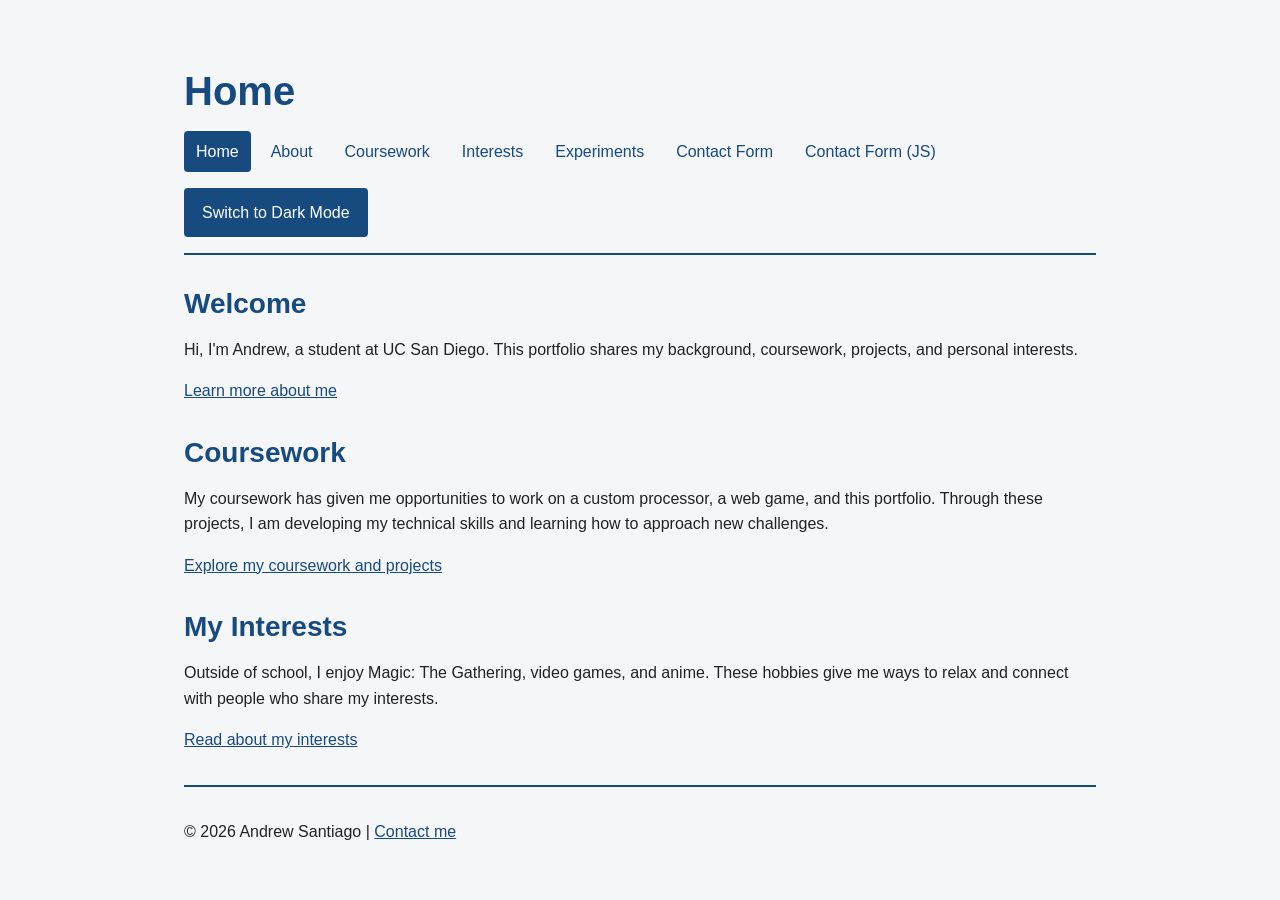
<file: index.html>
<!DOCTYPE html>
<html lang="en">
<head>
    <link rel="help" href="experiments.html">

    <meta charset="UTF-8">
    <meta name="viewport" content="width=device-width, initial-scale=1.0">
    <meta name="description"
          content="Andrew Santiago's student portfolio at UC San Diego.">
    <title>Home</title>
    <link rel="stylesheet" href="styles.css">
    <script src="theme.js" defer></script>
</head>
<body>
    <header>
        <h1>Home</h1>

        <nav aria-label="Main navigation">
            <a href="index.html" aria-current="page">Home</a>
            <a href="about.html">About</a>
            <a href="work.html">Coursework</a>
            <a href="interests.html">Interests</a>
            <a href="experiments.html">Experiments</a>
            <!-- <a href="contact.html">Contact</a> -->
            <a href="form-no-js.html">Contact Form</a>
            <a href="form-with-js.html">Contact Form (JS)</a>
        </nav>

        <button type="button" id="theme-toggle" hidden>
            Switch to Dark Mode
        </button>

    </header>

    <main>
        <section>
            <h2>Welcome</h2>
            <p>
                Hi, I'm Andrew, a student at UC San Diego.
                This portfolio shares my background, coursework,
                projects, and personal interests.
            </p>
            <p>
                <a href="about.html">Learn more about me</a>
            </p>
        </section>

        <section>
            <h2>Coursework</h2>
            <p>
                My coursework has given me opportunities to work on
                a custom processor, a web game, and this portfolio.
                Through these projects, I am developing my technical
                skills and learning how to approach new challenges.
            </p>
            <p>
                <a href="work.html">Explore my coursework and projects</a>
            </p>
        </section>

        <section>
            <h2>My Interests</h2>
            <p>
                Outside of school, I enjoy Magic: The Gathering,
                video games, and anime. These hobbies give me ways
                to relax and connect with people who share my interests.
            </p>
            <p>
                <a href="interests.html">Read about my interests</a>
            </p>
        </section>
    </main>

    <footer>
        <p>&copy; 2026 Andrew Santiago | <a href="contact.html">Contact me</a></p>
    </footer>
</body>
</html>
</file>
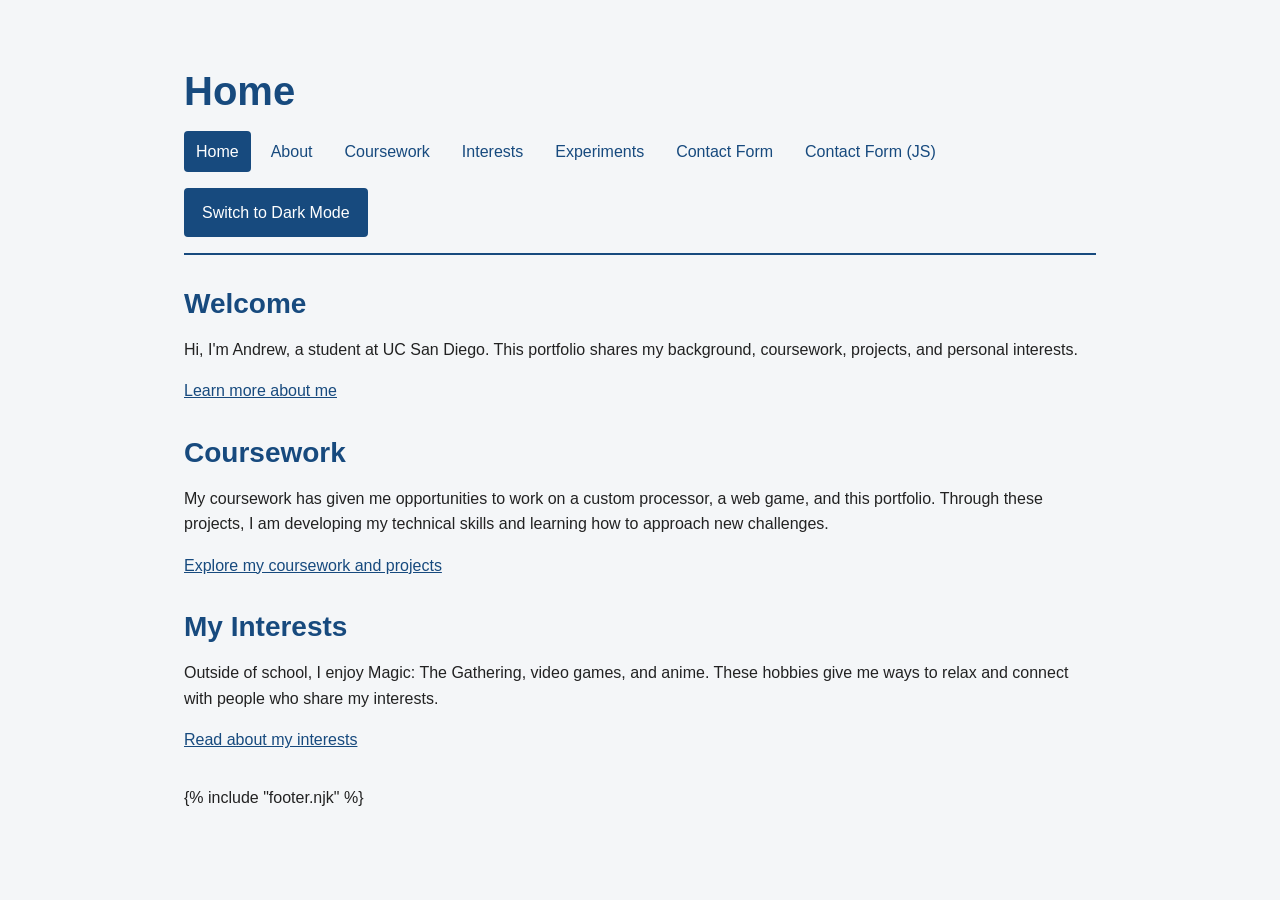
<file: ssg-exercise/src/index.html>
<!DOCTYPE html>
<html lang="en">
<head>
    <link rel="help" href="experiments.html">

    <meta charset="UTF-8">
    <meta name="viewport" content="width=device-width, initial-scale=1.0">
    <meta name="description"
          content="Andrew Santiago's student portfolio at UC San Diego.">
    <title>Home</title>
    <link rel="stylesheet" href="styles.css">
    <script src="theme.js" defer></script>
</head>
<body>
    <header>
        <h1>Home</h1>

        <nav aria-label="Main navigation">
            <a href="index.html" aria-current="page">Home</a>
            <a href="about.html">About</a>
            <a href="work.html">Coursework</a>
            <a href="interests.html">Interests</a>
            <a href="experiments.html">Experiments</a>
            <!-- <a href="contact.html">Contact</a> -->
            <a href="form-no-js.html">Contact Form</a>
            <a href="form-with-js.html">Contact Form (JS)</a>
        </nav>

        <button type="button" id="theme-toggle" hidden>
            Switch to Dark Mode
        </button>

    </header>

    <main>
        <section>
            <h2>Welcome</h2>
            <p>
                Hi, I'm Andrew, a student at UC San Diego.
                This portfolio shares my background, coursework,
                projects, and personal interests.
            </p>
            <p>
                <a href="about.html">Learn more about me</a>
            </p>
        </section>

        <section>
            <h2>Coursework</h2>
            <p>
                My coursework has given me opportunities to work on
                a custom processor, a web game, and this portfolio.
                Through these projects, I am developing my technical
                skills and learning how to approach new challenges.
            </p>
            <p>
                <a href="work.html">Explore my coursework and projects</a>
            </p>
        </section>

        <section>
            <h2>My Interests</h2>
            <p>
                Outside of school, I enjoy Magic: The Gathering,
                video games, and anime. These hobbies give me ways
                to relax and connect with people who share my interests.
            </p>
            <p>
                <a href="interests.html">Read about my interests</a>
            </p>
        </section>
    </main>

    {% include "footer.njk" %}
</body>
</html>
</file>
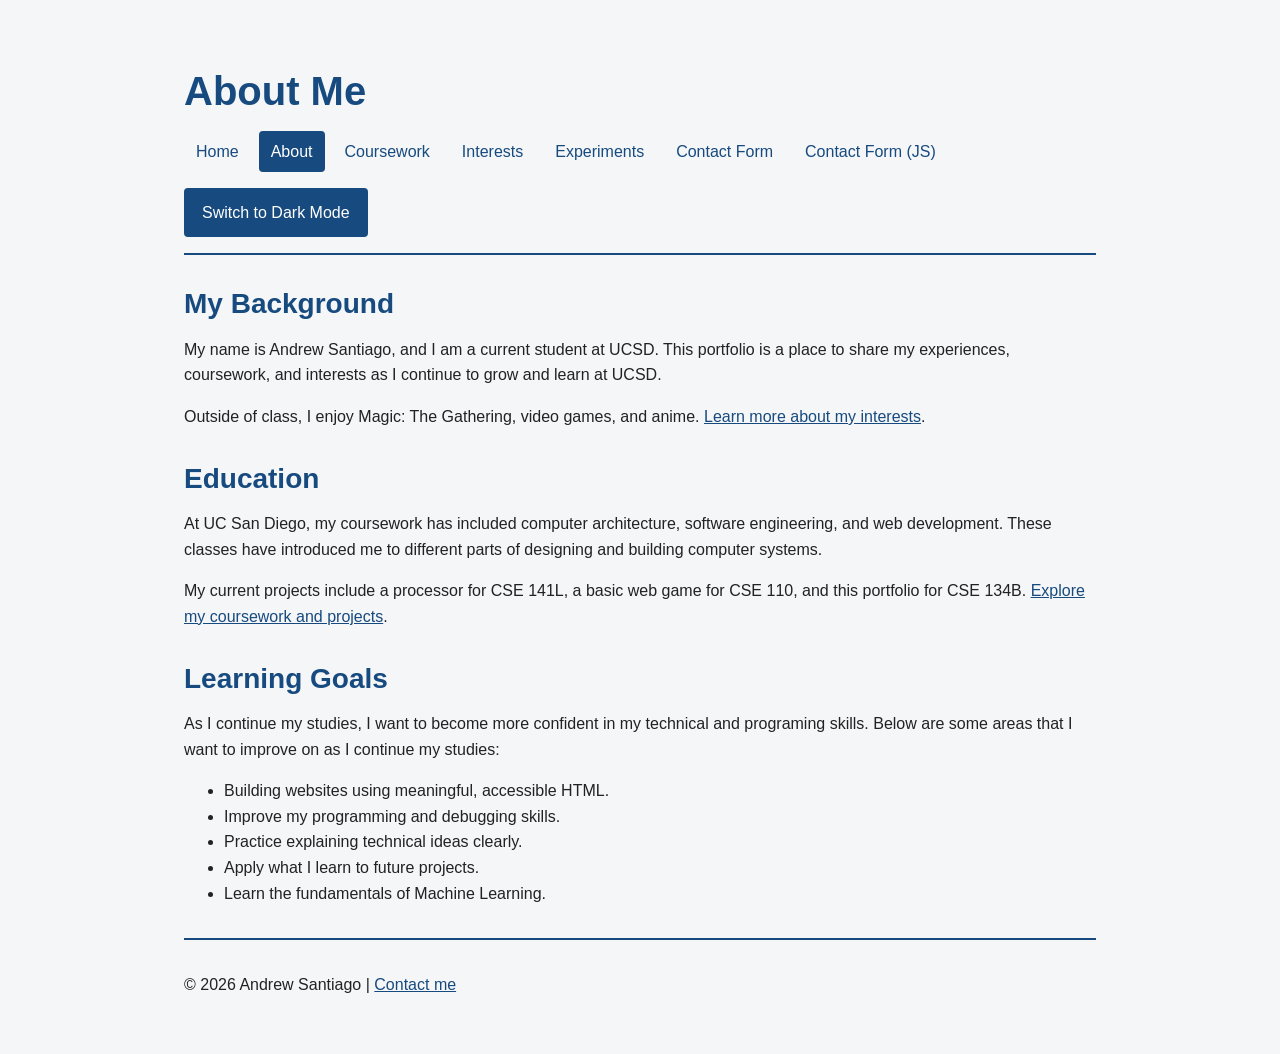
<file: about.html>
<!DOCTYPE html>
<html lang="en">
<head>
    <meta charset="UTF-8">
    <meta name="viewport" content="width=device-width, initial-scale=1.0">
    <meta name="description"
          content="Learn about Andrew Santiago's background, education, and learning goals.">
    <title>About Me</title>
    <link rel="stylesheet" href="styles.css">
    <script src="theme.js" defer></script>
</head>
<body>
    <header>
        <h1>About Me</h1>

        <nav aria-label="Main navigation">
            <a href="index.html">Home</a> 
            <a href="about.html" aria-current="page">About</a> 
            <a href="work.html">Coursework</a> 
            <a href="interests.html">Interests</a> 
            <a href="experiments.html">Experiments</a> 
            <!-- <a href="contact.html">Contact</a> -->
            <a href="form-no-js.html">Contact Form</a>
            <a href="form-with-js.html">Contact Form (JS)</a>
        </nav>

    <button type="button" id="theme-toggle" hidden>
        Switch to Dark Mode
    </button>

    </header>

    <main>
        <section>
            <h2>My Background</h2>
            <p>
                My name is Andrew Santiago, and I am a current student at
                UCSD. This portfolio is a place to share
                my experiences, coursework, and interests as I
                continue to grow and learn at UCSD.
            </p>
            <p>
                Outside of class, I enjoy Magic: The Gathering,
                video games, and anime.
                <a href="interests.html">Learn more about my interests</a>.
            </p>
        </section>

        <section>
            <h2>Education</h2>
            <p>
                At UC San Diego, my coursework has included computer
                architecture, software engineering, and web development.
                These classes have introduced me to different parts
                of designing and building computer systems.
            </p>
            <p>
                My current projects include a processor for CSE 141L,
                a basic web game for CSE 110, and this portfolio for CSE 134B.
                <a href="work.html">Explore my coursework and projects</a>.
            </p>
        </section>

        <section>
            <h2>Learning Goals</h2>
            <p>
                As I continue my studies, I want to become more
                confident in my technical and programing skills.
                Below are some areas that I want to improve on as
                I continue my studies:
            </p>
            <ul>
                <li>Building websites using meaningful, accessible HTML.</li>
                <li>Improve my programming and debugging skills.</li>
                <li>Practice explaining technical ideas clearly.</li>
                <li>Apply what I learn to future projects.</li>
                <li>Learn the fundamentals of Machine Learning.</li>
            </ul>
        </section>
    </main>

    <footer>
        <p>&copy; 2026 Andrew Santiago | <a href="contact.html">Contact me</a></p>
    </footer>
</body>
</html>
</file>
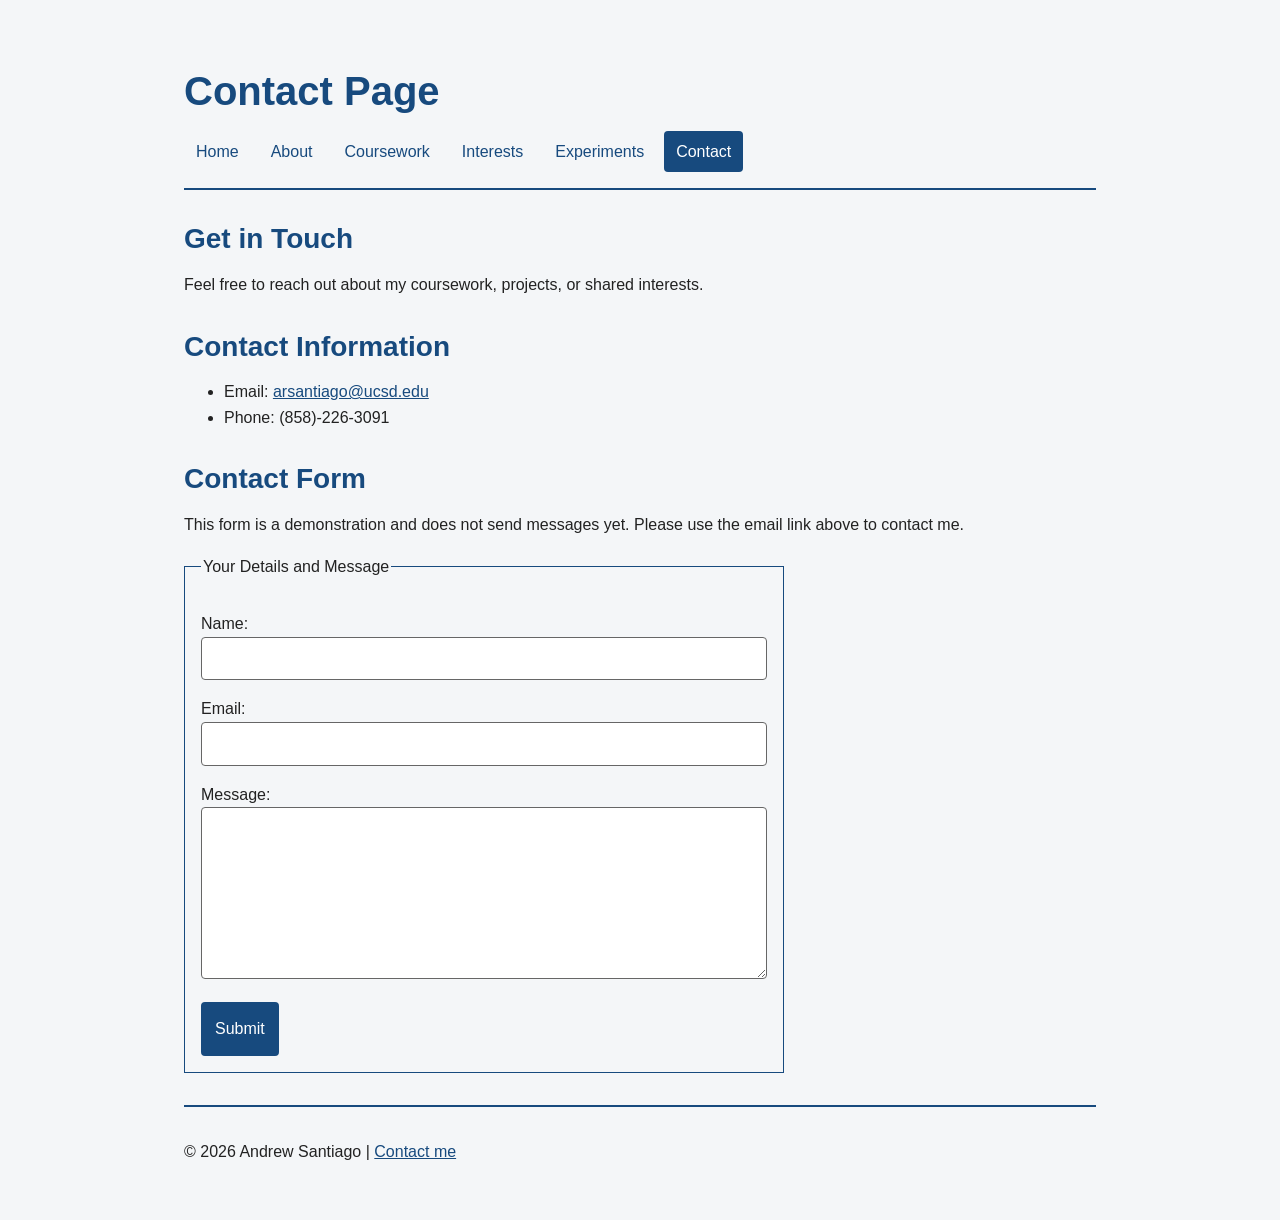
<file: contact.html>
<!DOCTYPE html>
<html lang="en">
<head>
    <meta charset="UTF-8">
    <meta name="viewport" content="width=device-width, initial-scale=1.0">
    <meta name="description"
          content="Contact Andrew Santiago about coursework, projects, or shared interests.">
    <title>Contact Page</title>
    <link rel="stylesheet" href="styles.css">
    <script src="theme.js" defer></script>
</head>
<body>
    <header>
        <h1>Contact Page</h1>

        <nav aria-label="Main navigation">
            <a href="index.html">Home</a> 
            <a href="about.html">About</a> 
            <a href="work.html">Coursework</a> 
            <a href="interests.html">Interests</a> 
            <a href="experiments.html">Experiments</a> 
            <a href="contact.html" aria-current="page">Contact</a>
        </nav>
    </header>

    <main>
        <section>
            <h2>Get in Touch</h2>
            <p>
                Feel free to reach out about my coursework,
                projects, or shared interests.
            </p>
        </section>

        <section>
            <h2>Contact Information</h2>
            <ul>
                <li>
                    Email:
                    <a href="mailto:arsantiago@ucsd.edu">
                        arsantiago@ucsd.edu
                    </a>
                </li>
                <li>
                    Phone: (858)-226-3091
                </li>
            </ul>
        </section>

        <section>
            <h2>Contact Form</h2>
            <p>
                This form is a demonstration and does not send messages yet.
                Please use the email link above to contact me.
            </p>

            <form>
                <fieldset>
                    <legend>Your Details and Message</legend>

                    <p>
                        <label for="name">Name:</label><br>
                        <input type="text"
                               id="name"
                               name="name"
                               autocomplete="name"
                               required>
                    </p>

                    <p>
                        <label for="email">Email:</label><br>
                        <input type="email"
                               id="email"
                               name="email"
                               autocomplete="email"
                               required>
                    </p>

                    <p>
                        <label for="message">Message:</label><br>
                        <textarea id="message"
                                  name="message"
                                  rows="6"
                                  cols="40"
                                  required></textarea>
                    </p>

                    <button type="button">Submit</button>
                </fieldset>
            </form>
        </section>
    </main>

    <footer>
        <p>&copy; 2026 Andrew Santiago | <a href="contact.html">Contact me</a></p>
    </footer>
</body>
</html>
</file>
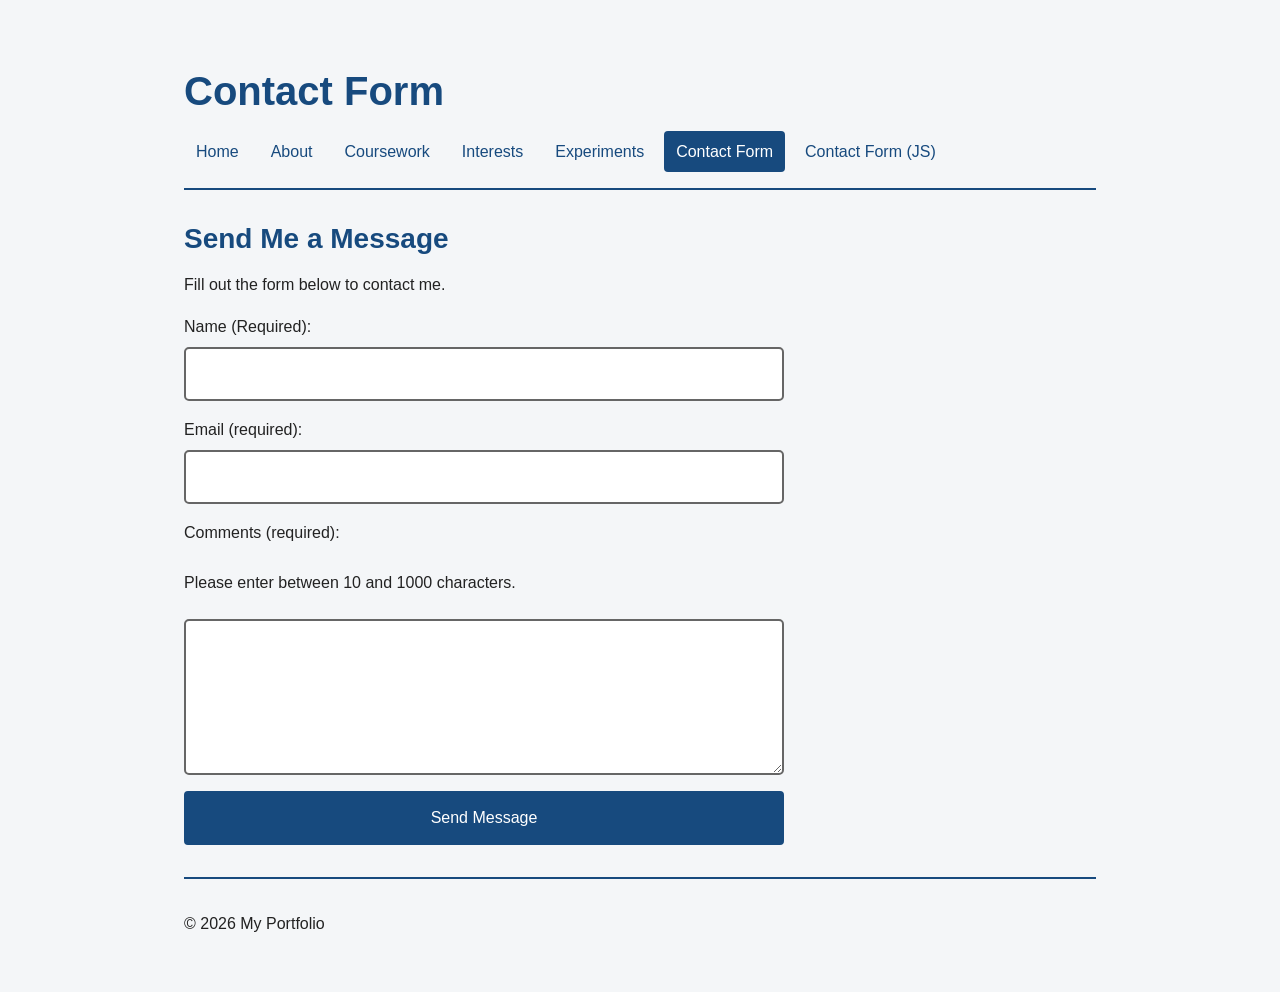
<file: form-no-js.html>
<!DOCTYPE html>
<html lang="en">
<head>
    <meta charset="UTF-8">
    <meta name="viewport" content="width=device-width, initial-scale=1.0">
    <title>Contact Form | My Portfolio</title>
    <link rel="stylesheet" href="styles.css">
</head>
<body>
    <header>
        <h1>Contact Form</h1>
        <nav aria-label="Main navigation">
            <a href="index.html">Home</a>
            <a href="about.html">About</a>
            <a href="work.html">Coursework</a>
            <a href="interests.html">Interests</a>
            <a href="experiments.html">Experiments</a>
            <!-- <a href="contact.html">Contact</a> -->
            <a href="form-no-js.html" aria-current="page">Contact Form</a>
            <a href="form-with-js.html">Contact Form (JS)</a>
        </nav>

    </header>

    <main>
        <h2>Send Me a Message</h2>
        <p>Fill out the form below to contact me.</p>

        <form action="https://httpbin.org/post" method="post">
            <div class="form-group">
                <label for="name">Name (Required):</label>
                <input type="text" id="name" name="name"
                        autocomplete="name"
                        required minlength="1" maxlength="100">
            </div>

            
            <div class="form-group">
                <label for="email">Email (required):</label>
                <input type="email" id="email" name="email"
                        autocomplete="email" required>
            </div>

            <div class="form-group">
                <label for="comments">Comments (required):</label>
                <p id="comments-instructions">
                     Please enter between 10 and 1000 characters.
                </p>
                <textarea id="comments" name="comments"
                    rows="5" required
                    minlength="10" maxlength="1000"
                    aria-describedby="comments-instructions"></textarea>
                </div>

            <input type="hidden" name="possible_bot" value="true">

            <button type="submit">Send Message</button>
        </form>
    </main>

    <footer>
        <p>&copy; 2026 My Portfolio</p>
    </footer>
</body>
</html>
</file>
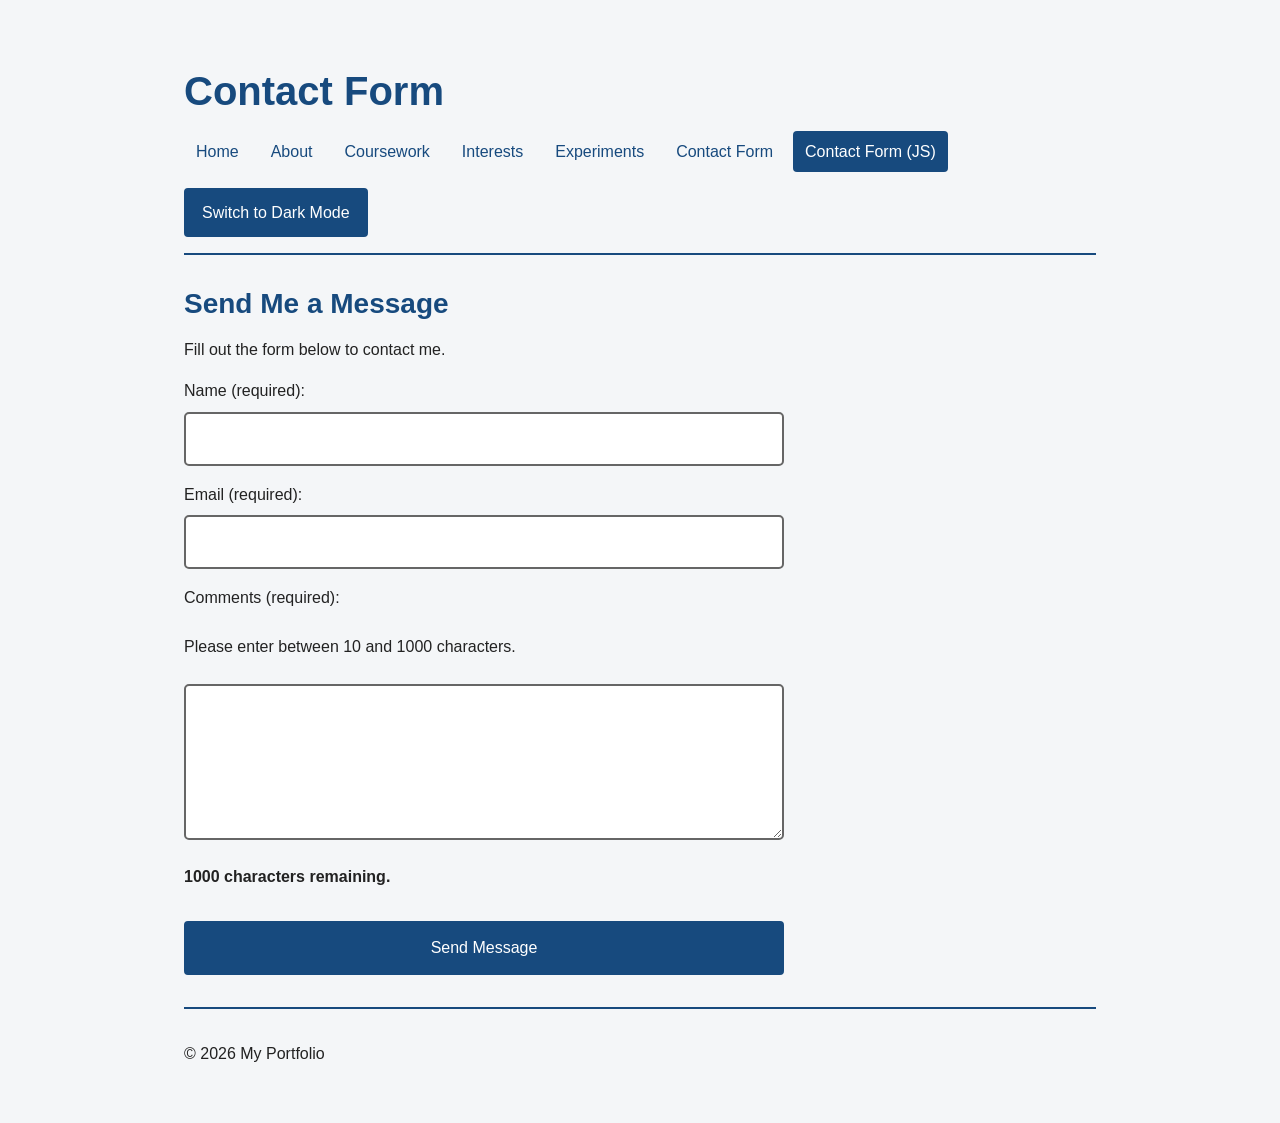
<file: form-with-js.html>
<!DOCTYPE html>
<html lang="en">
<head>
    <meta charset="UTF-8">
    <meta name="viewport" content="width=device-width, initial-scale=1.0">
    <title>Contact Form | My Portfolio</title>
    <link rel="stylesheet" href="styles.css">
    <script src="form.js" defer></script>
    <script src="theme.js" defer></script>
</head>
<body>
    <header>
        <h1>Contact Form</h1>
        <nav aria-label="Main navigation">
            <a href="index.html">Home</a>
            <a href="about.html">About</a>
            <a href="work.html">Coursework</a>
            <a href="interests.html">Interests</a>
            <a href="experiments.html">Experiments</a>
            <!-- <a href="contact.html">Contact</a> -->
            <a href="form-no-js.html" >Contact Form</a>
            <a href="form-with-js.html" aria-current="page">Contact Form (JS)</a>
        </nav>

        <button type="button" id="theme-toggle" hidden>
            Switch to Dark Mode
        /button>

    </header>

    <main>
        <h2>Send Me a Message</h2>
        <p>Fill out the form below to contact me.</p>

        
    <form id="contact-form"
        action="https://httpbin.org/post"
        method="post">

        <div class="form-group">
            <label for="name">Name (required):</label>
            <input type="text" id="name" name="name"
                autocomplete="name"
                required minlength="1" maxlength="100"
                aria-describedby="name-error">
            <small id="name-error" class="field-error" hidden></small>
        </div>

        <div class="form-group">
            <label for="email">Email (required):</label>
            <input type="email" id="email" name="email"
                autocomplete="email" required
                aria-describedby="email-error">
            <small id="email-error" class="field-error" hidden></small>
        </div>

        <div class="form-group">
            <label for="comments">Comments (required):</label>
            <p id="comments-instructions">
                Please enter between 10 and 1000 characters.
            </p>
            <textarea id="comments" name="comments"
                    rows="5" required
                    minlength="10" maxlength="1000"
                    aria-describedby="comments-instructions comments-error comments-info"></textarea>
            <small id="comments-error" class="field-error" hidden></small>
        </div>

        <input type="hidden" name="possible_bot" value="true">
        <input type="hidden" name="form-errors"
            id="form-errors" value="[]">

        <div id="form-error-summary" role="status" hidden>
            <h3>Form Errors</h3>
            <ul id="form-error-list"></ul>
        </div>

        <p id="comments-info" aria-live="polite" hidden></p>

        <button type="submit">Send Message</button>
    </form>

    </main>

    <footer>
        <p>&copy; 2026 My Portfolio</p>
    </footer>
</body>
</html>
</file>
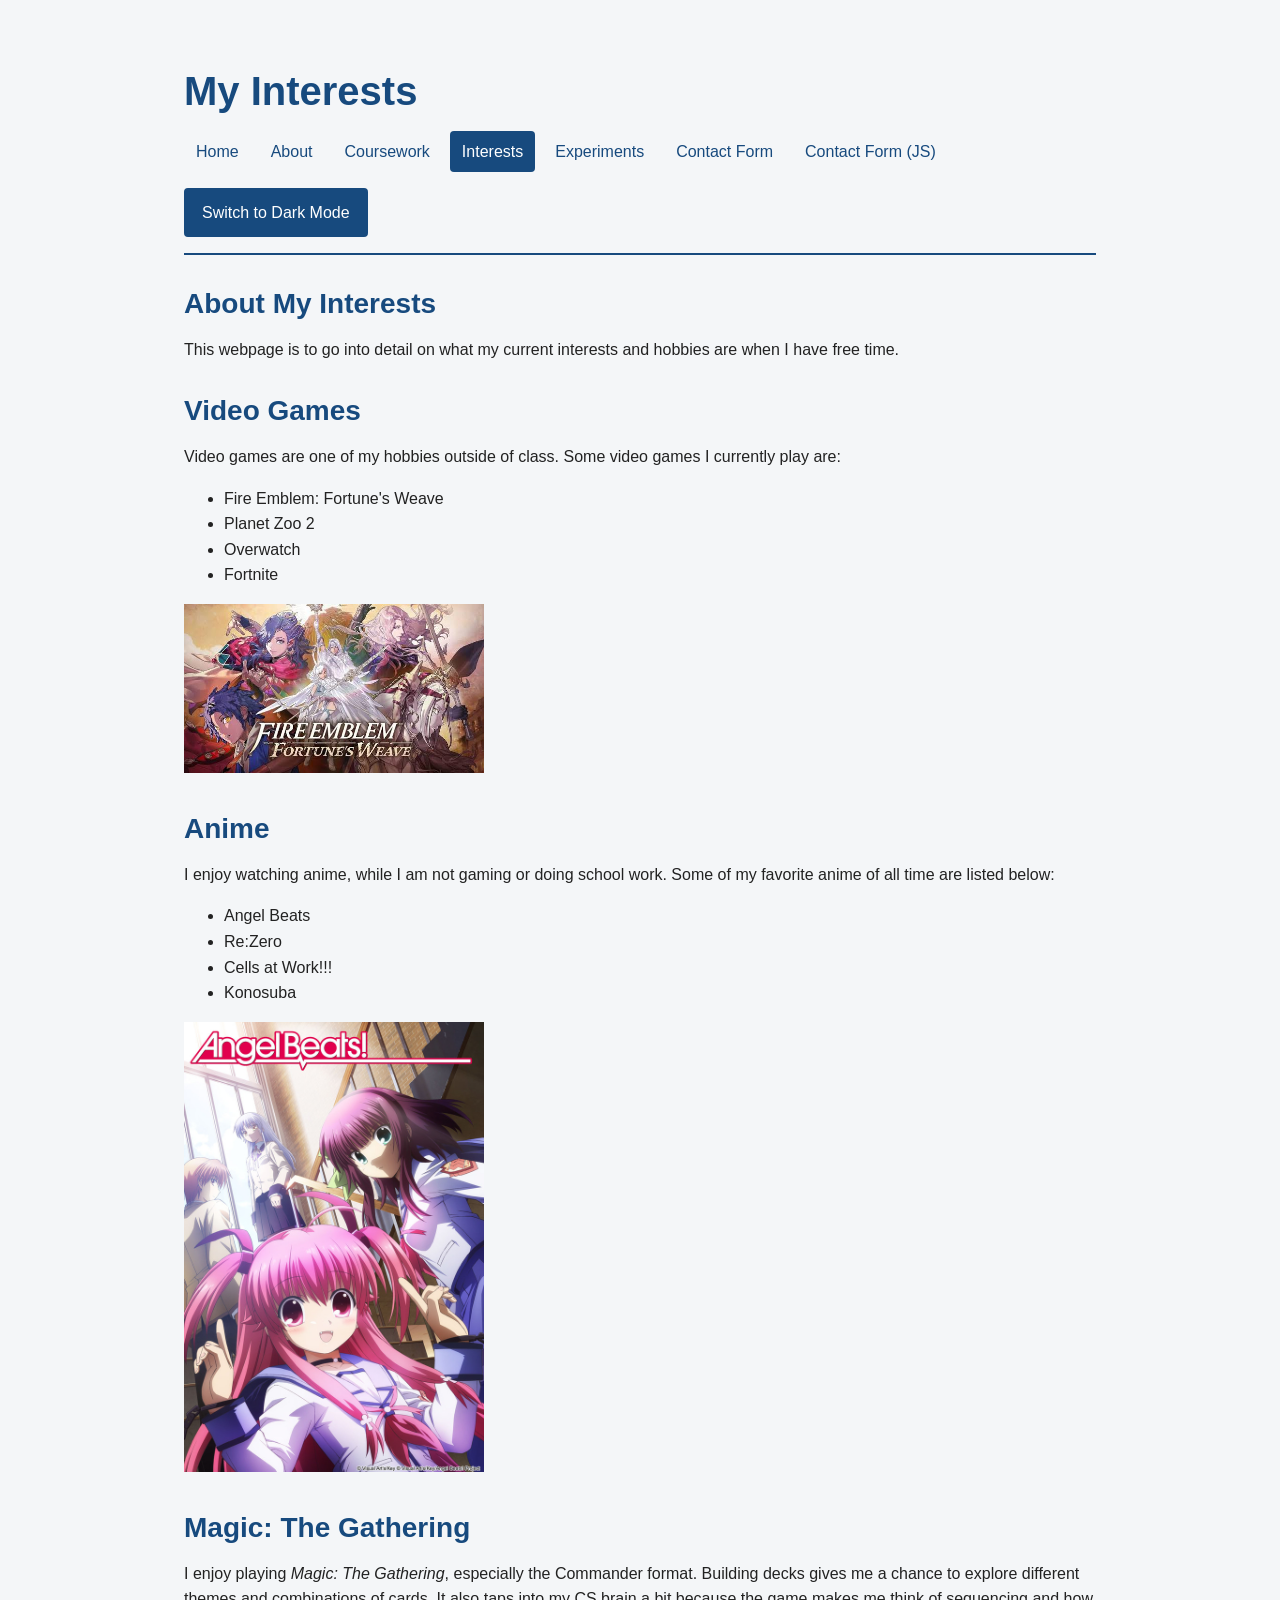
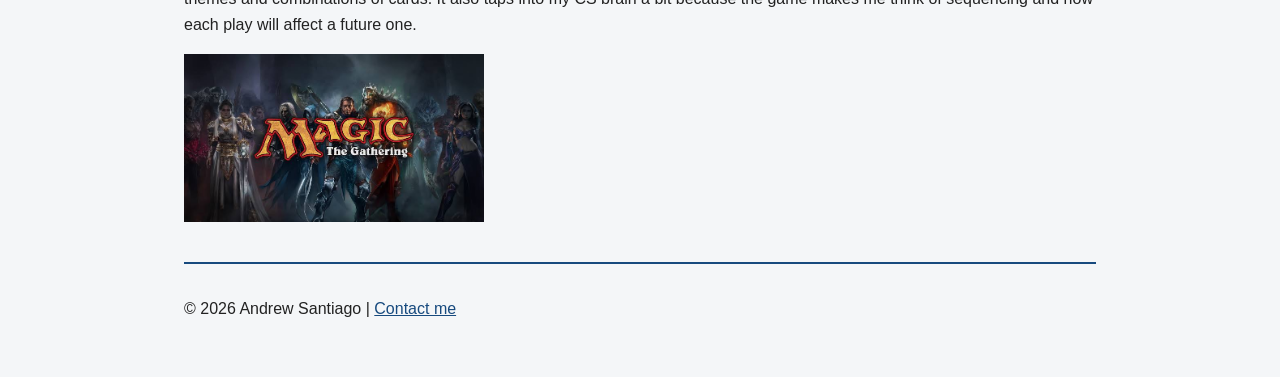
<file: interests.html>
<!DOCTYPE html>
<html lang="en">
<head>
    <meta charset="UTF-8">
    <meta name="viewport" content="width=device-width, initial-scale=1.0">
    <meta name="description"
          content="Andrew Santiago's interests in video games, anime, and Magic: The Gathering.">
    <title>My Interests</title>
    <link rel="stylesheet" href="styles.css">
    <script src="theme.js" defer></script>
</head>
<body>
    <header>
        <h1>My Interests</h1>

        <nav aria-label="Main navigation">
            <a href="index.html">Home</a> 
            <a href="about.html">About</a> 
            <a href="work.html">Coursework</a> 
            <a href="interests.html" aria-current="page">Interests</a> 
            <a href="experiments.html">Experiments</a> 
            <!-- <a href="contact.html">Contact</a> -->
            <a href="form-no-js.html">Contact Form</a>
            <a href="form-with-js.html">Contact Form (JS)</a>
        </nav>
        <button type="button" id="theme-toggle" hidden>
            Switch to Dark Mode
        </button>

    </header>

    <main>
        <section>
            <h2>About My Interests</h2>
            <p>
                This webpage is to go into detail on what my current interests and hobbies are when
                I have free time.
            </p>
        </section>

       <section>
            <h2>Video Games</h2>
            <p>
                Video games are one of my hobbies outside of class.
                Some video games I currently play are:
            </p>

        <ul>
            <li>Fire Emblem: Fortune's Weave</li>
            <li>Planet Zoo 2</li>
            <li>Overwatch</li>
            <li>Fortnite</li>
        </ul>

        <picture>
            <source srcset="images/Fire%20Emblem.jpeg"
                type="image/jpeg">
            <img src="images/Fire%20Emblem.jpeg"
                 alt="Fire Emblem: Fortune's Weave cover art"
                width="300">
            </picture>
        </section>

        <section>
            <h2>Anime</h2>
            <p>
                I enjoy watching anime, while I am not gaming or doing school work.
                Some of my favorite anime of all time are listed below:
            </p>
            <ul>
                <li>Angel Beats</li>
                <li>Re:Zero</li>
                <li>Cells at Work!!!</li>
                <li>Konosuba</li>
            </ul>
            <img src="images/Angel Beats.jpg"
                 alt="Angel%20Beats"
                 width="300">
        </section>

        <section>
            <h2>Magic: The Gathering</h2>
            <p>
                I enjoy playing <i>Magic: The Gathering</i>,
                especially the Commander format. Building decks
                gives me a chance to explore different themes
                and combinations of cards. It also taps into my
                CS brain a bit because the game makes me think of
                sequencing and how each play will affect a future one.
            </p>
            <img src="images/MTG.jpeg"
                 alt="Magic: The Gathering"
                 width="300">
        </section>
    </main>

    <footer>
        <p>&copy; 2026 Andrew Santiago | <a href="contact.html">Contact me</a></p>
    </footer>
</body>
</html>
</file>
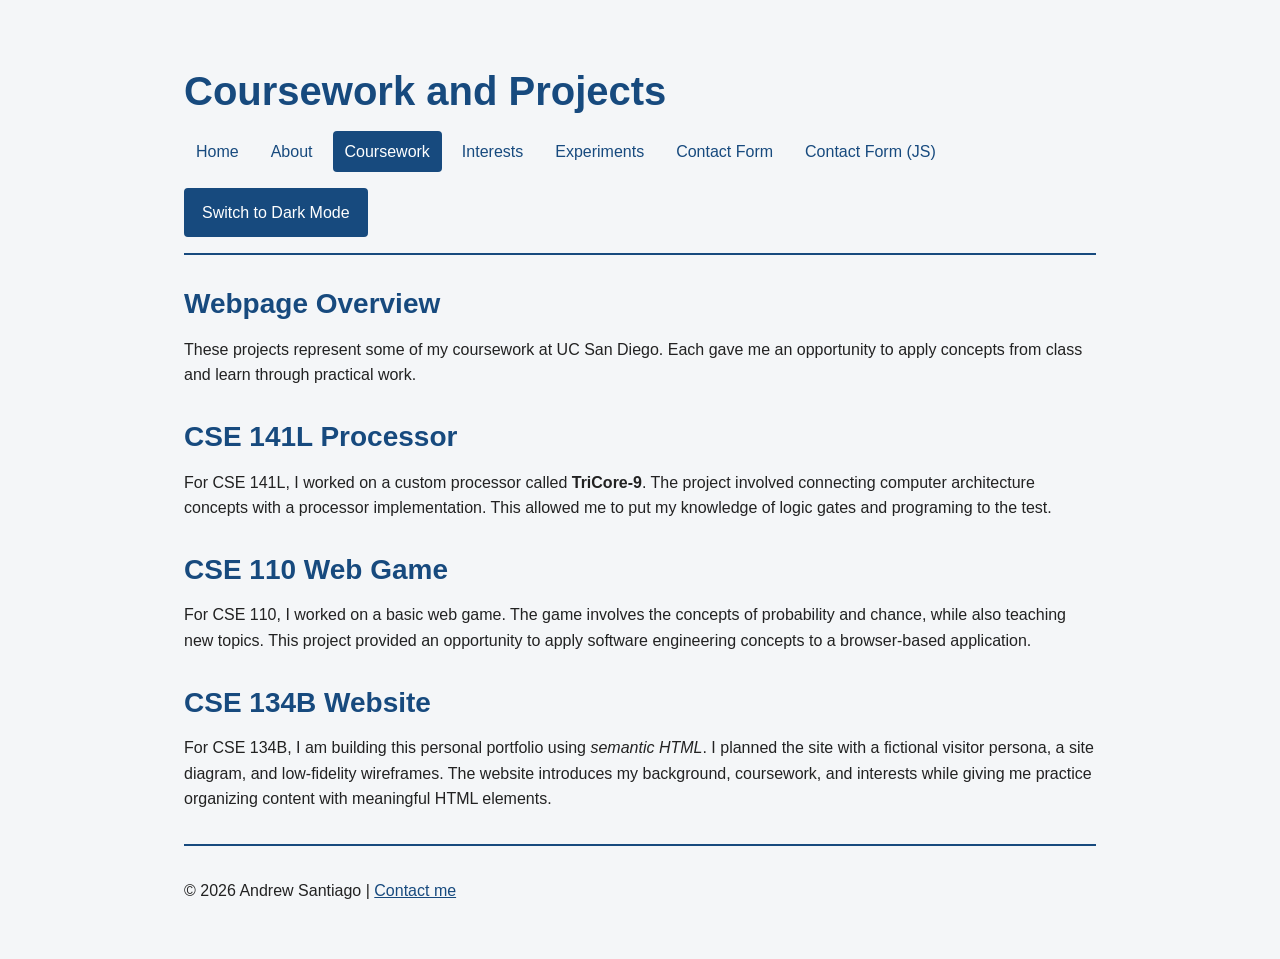
<file: work.html>
<!DOCTYPE html>
<html lang="en">
<head>
    <meta charset="UTF-8">
    <meta name="viewport" content="width=device-width, initial-scale=1.0">
    <meta name="description"
          content="Andrew Santiago's coursework and projects at UC San Diego.">
    <title>Coursework</title>
    <link rel="stylesheet" href="styles.css">
    <script src="theme.js" defer></script>
</head>
<body>
    <header>
        <h1>Coursework and Projects</h1>

        <nav aria-label="Main navigation">
            <a href="index.html">Home</a> 
            <a href="about.html">About</a> 
            <a href="work.html" aria-current="page">Coursework</a> 
            <a href="interests.html">Interests</a> 
            <a href="experiments.html">Experiments</a> 
            <!-- <a href="contact.html">Contact</a> -->
            <a href="form-no-js.html">Contact Form</a>
            <a href="form-with-js.html">Contact Form (JS)</a>
        </nav>

        <button type="button" id="theme-toggle" hidden>
            Switch to Dark Mode
        </button>

    </header>

    <main>
        <section>
            <h2>Webpage Overview</h2>
            <p>
                These projects represent some of my coursework at
                UC San Diego. Each gave me an opportunity to apply
                concepts from class and learn through practical work.
            </p>
        </section>

        <article>
            <h2>CSE 141L Processor</h2>
            <p>
                For CSE 141L, I worked on a custom processor called
                <strong>TriCore-9</strong>. The project involved
                connecting computer architecture concepts with a
                processor implementation. This allowed me to put
                my knowledge of logic gates and programing to the 
                test.
            </p>
        </article>

        <article>
            <h2>CSE 110 Web Game</h2>
            <p>
                For CSE 110, I worked on a basic web game. The game involves
                the concepts of probability and chance, while also teaching new
                topics. This project provided an opportunity to apply software engineering
                concepts to a browser-based application.
            </p>
        </article>

        <project-card>
        <article>
            <h2>CSE 134B Website</h2>
            <p>
                For CSE 134B, I am building this personal portfolio
                using <em>semantic HTML</em>. I planned the site with
                a fictional visitor persona, a site diagram, and
                low-fidelity wireframes.
                The website introduces my background, coursework,
                and interests while giving me practice organizing
                content with meaningful HTML elements.
            </p>
        </article>
        </project-card>
    </main>

    <footer>
        <p>&copy; 2026 Andrew Santiago | <a href="contact.html">Contact me</a></p>
    </footer>
</body>
</html>
</file>
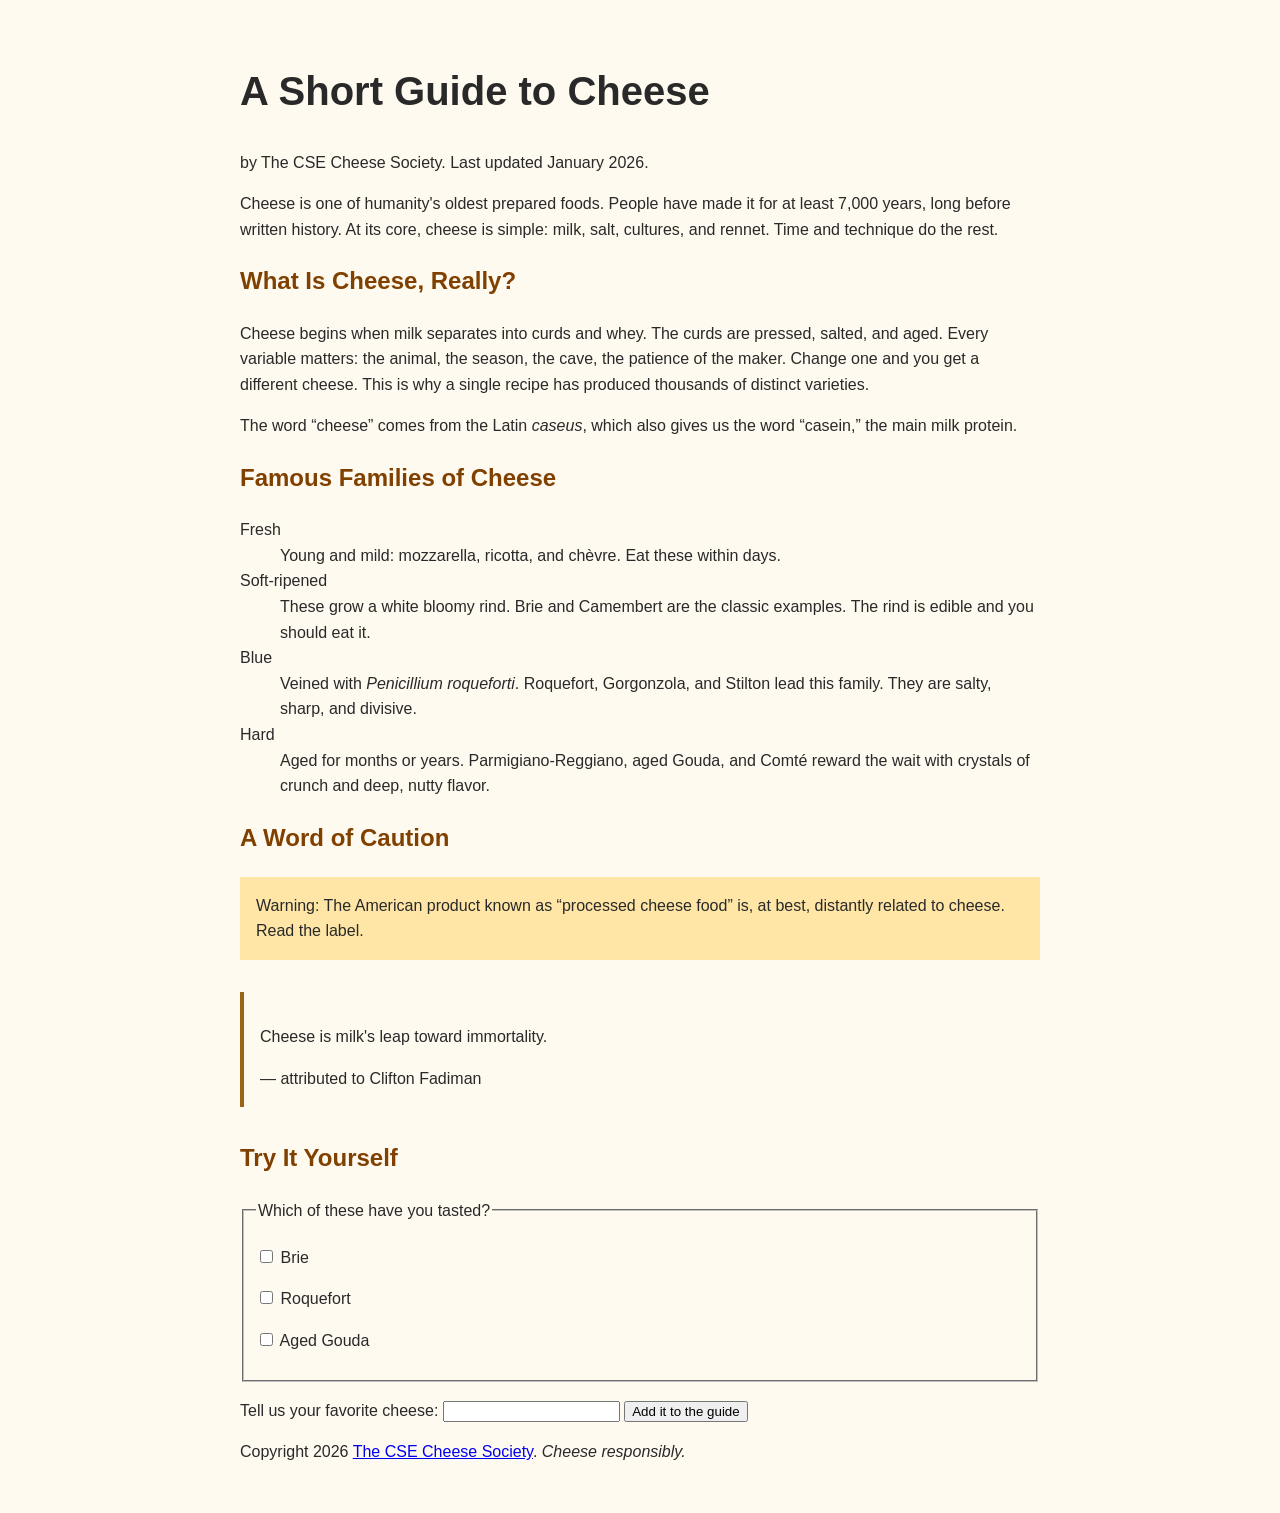
<file: part1/cheese.html>
<!DOCTYPE html>
<html lang="en">
<head>
  <meta charset="UTF-8">
  <meta name="viewport" content="width=device-width, initial-scale=1">
  <title>A Short Guide to Cheese</title>
  <link rel="stylesheet" href="cheese.css">
</head>
<body>
  <header>
    <h1>A Short Guide to Cheese</h1>
    <p>by The CSE Cheese Society. Last updated <time datetime="2026-01">January 2026</time>.</p>
  </header>

  <main>
    <article>
      <p>Cheese is one of humanity's oldest prepared foods. People have made
      it for at least 7,000 years, long before written history. At its core,
      cheese is simple: milk, salt, cultures, and rennet. Time and technique
      do the rest.</p>

      <section>
        <h2>What Is Cheese, Really?</h2>
        <p>Cheese begins when milk separates into curds and whey. The curds
        are pressed, salted, and aged. Every variable matters: the animal,
        the season, the cave, the patience of the maker. Change one and you
        get a different cheese. This is why a single recipe has produced
        thousands of distinct varieties.</p>
        <p>The word <q>cheese</q> comes from the Latin
        <span class="latin" lang="la">caseus</span>, which also gives us the word
        <q>casein,</q> the main milk protein.</p>
      </section>

      <section>
        <h2>Famous Families of Cheese</h2>

        <dl>
          <dt>Fresh</dt>
          <dd>Young and mild: mozzarella, ricotta, and
          <span lang="fr">chèvre</span>. Eat these within days.</dd>

          <dt>Soft-ripened</dt>
          <dd>These grow a white bloomy rind. Brie and Camembert are the
          classic examples. The rind is edible and you should eat it.</dd>

          <dt>Blue</dt>
          <dd>Veined with <span class="latin" lang="la">Penicillium
          roqueforti</span>. Roquefort, Gorgonzola, and Stilton lead this
          family. They are salty, sharp, and divisive.</dd>

          <dt>Hard</dt>
          <dd>Aged for months or years. Parmigiano-Reggiano, aged Gouda,
          and <span lang="fr">Comté</span> reward the wait with crystals
          of crunch and deep, nutty flavor.</dd>
        </dl>
      </section>

      <section>
        <h2>A Word of Caution</h2>
        <p id="warning">Warning: The American product known as
        <q>processed cheese food</q> is, at best, distantly related to
        cheese. Read the label.</p>

        <blockquote>
          <p>Cheese is milk's leap toward immortality.</p>
          <footer>— attributed to Clifton Fadiman</footer>
        </blockquote>
      </section>

      <section>
        <h2>Try It Yourself</h2>
        <form>
          <fieldset>
            <legend>Which of these have you tasted?</legend>
            <p><input type="checkbox" id="c-brie" name="tasted" value="brie">
               <label for="c-brie">Brie</label></p>
            <p><input type="checkbox" id="c-roquefort" name="tasted" value="roquefort">
               <label for="c-roquefort">Roquefort</label></p>
            <p><input type="checkbox" id="c-gouda" name="tasted" value="gouda">
               <label for="c-gouda">Aged Gouda</label></p>
          </fieldset>
          <p>
            <label for="fav">Tell us your favorite cheese:</label>
            <input type="text" id="fav" name="favorite">
            <button type="submit">Add it to the guide</button>
          </p>
        </form>
      </section>
    </article>
  </main>
  <footer>
    <p>Copyright 2026 <a href="https://example.com/cheese-society">The CSE
    Cheese Society</a>. <em>Cheese responsibly.</em></p>
  </footer>
</body>
</html>
</file>
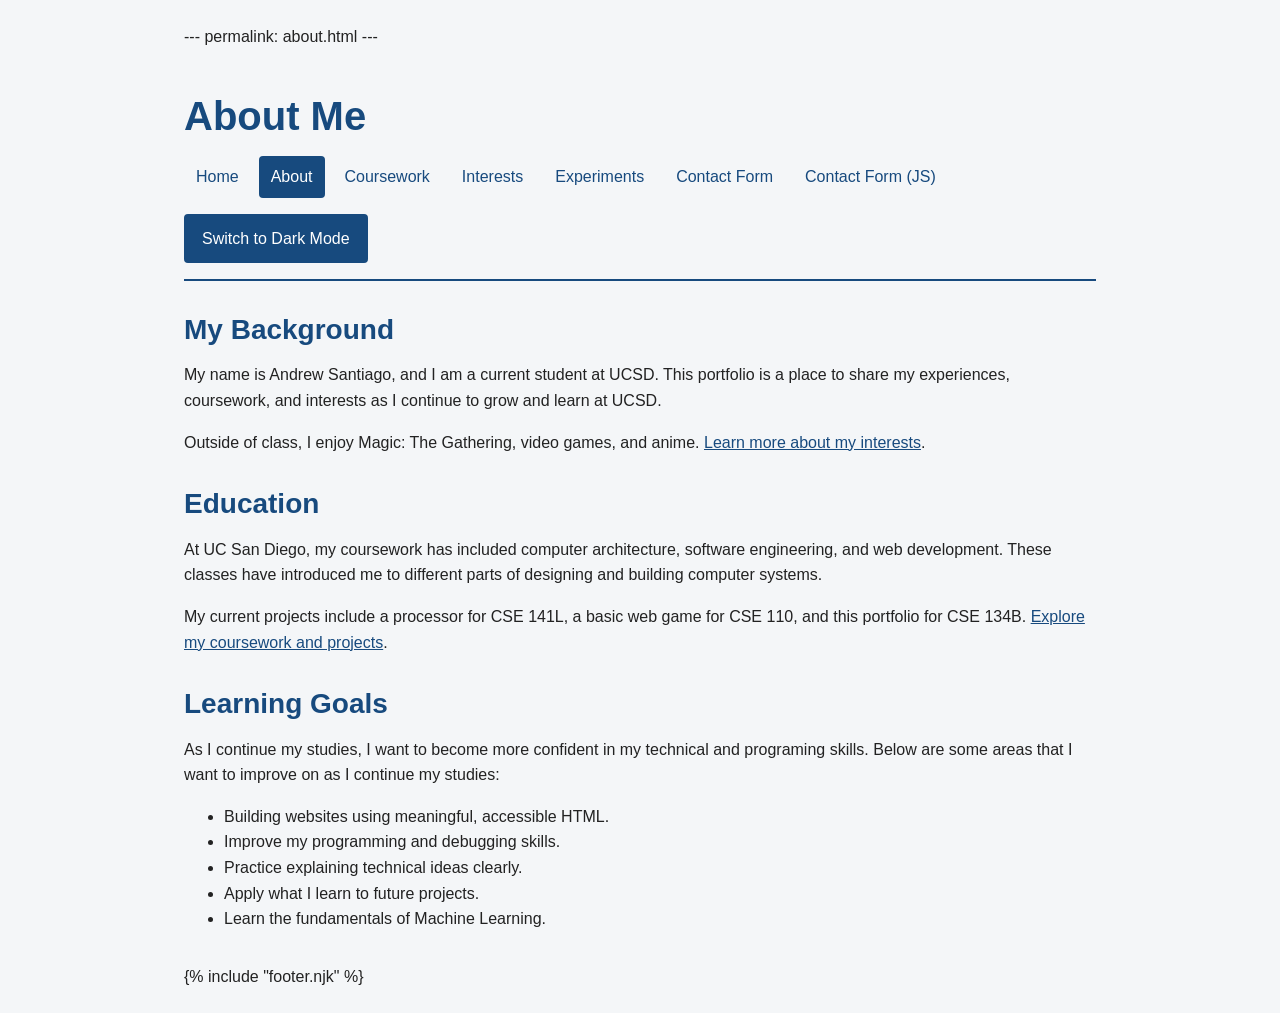
<file: ssg-exercise/src/about.html>
---
permalink: about.html
---
<!DOCTYPE html>
<html lang="en">
<head>
    <meta charset="UTF-8">
    <meta name="viewport" content="width=device-width, initial-scale=1.0">
    <meta name="description"
          content="Learn about Andrew Santiago's background, education, and learning goals.">
    <title>About Me</title>
    <link rel="stylesheet" href="styles.css">
    <script src="theme.js" defer></script>
</head>
<body>
    <header>
        <h1>About Me</h1>

        <nav aria-label="Main navigation">
            <a href="index.html">Home</a> 
            <a href="about.html" aria-current="page">About</a> 
            <a href="work.html">Coursework</a> 
            <a href="interests.html">Interests</a> 
            <a href="experiments.html">Experiments</a> 
            <!-- <a href="contact.html">Contact</a> -->
            <a href="form-no-js.html">Contact Form</a>
            <a href="form-with-js.html">Contact Form (JS)</a>
        </nav>

    <button type="button" id="theme-toggle" hidden>
        Switch to Dark Mode
    </button>

    </header>

    <main>
        <section>
            <h2>My Background</h2>
            <p>
                My name is Andrew Santiago, and I am a current student at
                UCSD. This portfolio is a place to share
                my experiences, coursework, and interests as I
                continue to grow and learn at UCSD.
            </p>
            <p>
                Outside of class, I enjoy Magic: The Gathering,
                video games, and anime.
                <a href="interests.html">Learn more about my interests</a>.
            </p>
        </section>

        <section>
            <h2>Education</h2>
            <p>
                At UC San Diego, my coursework has included computer
                architecture, software engineering, and web development.
                These classes have introduced me to different parts
                of designing and building computer systems.
            </p>
            <p>
                My current projects include a processor for CSE 141L,
                a basic web game for CSE 110, and this portfolio for CSE 134B.
                <a href="work.html">Explore my coursework and projects</a>.
            </p>
        </section>

        <section>
            <h2>Learning Goals</h2>
            <p>
                As I continue my studies, I want to become more
                confident in my technical and programing skills.
                Below are some areas that I want to improve on as
                I continue my studies:
            </p>
            <ul>
                <li>Building websites using meaningful, accessible HTML.</li>
                <li>Improve my programming and debugging skills.</li>
                <li>Practice explaining technical ideas clearly.</li>
                <li>Apply what I learn to future projects.</li>
                <li>Learn the fundamentals of Machine Learning.</li>
            </ul>
        </section>
    </main>

    {% include "footer.njk" %}
</body>
</html>
</file>
<file: styles.css>
:root {
    --background-color: #f4f6f8;
    --text-color: #222222;
    --accent-color: #174a7e;
    --main-font: Arial, Helvetica, sans-serif;
    --content-width: 960px;

    --control-background: #ffffff;
    --control-text: #222222;
    --control-border: #666666;
}

/* Dark Theme */
:root[data-theme="dark"] {
    --background-color: #161b22;
    --text-color: #e6edf3;
    --accent-color: #83baf2;

    --control-background: #252d38;
    --control-text: #e6edf3;
    --control-border: #a0aab8;
}


* {
  box-sizing: border-box;
}

body {
  font-family: var(--main-font);
  color: var(--text-color);
  background-color: var(--background-color);
  font-size: 1rem;
  line-height: 1.6;
  max-width: var(--content-width);
  margin: 0 auto;
  padding: 1.5rem;
}

h1 {
  font-size: 2.5rem;
}

h2 {
  font-size: 1.75rem;
}

h3 {
  font-size: 1.25rem;
}

h1,
h2,
h3 {
  color: var(--accent-color);
  line-height: 1.2;
  margin-bottom: 1rem;
}

project-card {
  display: block;
}

/* Child combinator: targets the page's direct header and footer. */
body > header,
body > footer {
  padding: 1rem 0;
}

body > header {
  border-bottom: 2px solid var(--accent-color);
  margin-bottom: 2rem;
}

body > footer {
  border-top: 2px solid var(--accent-color);
  margin-top: 2rem;
}

nav {
  display: flex;
  flex-wrap: wrap;
  gap: 0.5rem;
}

/* Descendant combinator: targets links inside navigation. */
nav a {
  padding: 0.5em 0.75em;
  border-radius: 0.25rem;
  text-decoration: none;
}

a {
  color: var(--accent-color);
}

/* Attribute selector: highlights the current page's link. */
nav a[aria-current="page"] {
  background-color: var(--accent-color);
  color: white;
}

a:hover {
  text-decoration: underline;
}

nav a:hover {
  background-color: var(--accent-color);
  color: white;
}

a:focus,
input:focus,
textarea:focus,
button:focus,
audio:focus,
video:focus {
  outline: 3px solid var(--accent-color);
  outline-offset: 3px;
}

section,
article {
  margin-bottom: 2rem;
}

p,
ul {
  margin-bottom: 1rem;
}

img,
video,
canvas,
svg {
  max-width: 100%;
  height: auto;
}

audio {
  max-width: 100%;
}

fieldset {
  min-width: 0;
  margin: 0;
  padding: 1rem;
  border: 1px solid var(--accent-color);
}

input,
textarea,
button {
  font: inherit;
}

input,
textarea {
  width: 100%;
  padding: 0.5em;
  border: 1px solid #666666;
  border-radius: 0.25rem;
}

button {
  padding: 0.6em 1em;
  background-color: var(--accent-color);
  color: white;
  border: 2px solid var(--accent-color);
  border-radius: 0.25rem;
  cursor: pointer;
}

button:hover {
  background-color: var(--text-color);
}

@media (max-width: 600px) {
  body {
    padding: 1rem;
  }

  nav {
    flex-direction: column;
  }

  h1 {
    font-size: 2rem;
  }
}


/* Contact Form */

form {
    display: flex;
    flex-direction: column;
    gap: 1rem;
    max-width: 600px;
    width: 100%;
}

.form-group {
    display: flex;
    flex-direction: column;
    gap: 0.5rem;
}

.form-group input,
.form-group textarea {
    box-sizing: border-box;
    width: 100%;
    padding: 0.75rem;
    font: inherit;
    border: 2px solid #666;
    border-radius: 5px;
}

.form-group input:focus-visible,
.form-group textarea:focus-visible,
form button:focus-visible {
    outline: 3px solid #2563eb;
    outline-offset: 2px;
}

form button {
    padding: 0.75rem;
    font: inherit;
    cursor: pointer;
}


/* Form Validation */

/* Indicate required fields */
.form-group input:required,
.form-group textarea:required {
    border-width: 2px;
}

/* Invalid fields after user interaction */
.form-group input:user-invalid,
.form-group textarea:user-invalid {
    border-color: #c62828;
    background-color: #fff0f0;
}

/* Valid fields after user interaction */
.form-group input:user-valid,
.form-group textarea:user-valid {
    border-color: #2e7d32;
    background-color: #f0fff0;
}

/* Keep keyboard focus visible */
.form-group input:focus-visible,
.form-group textarea:focus-visible {
    outline: 3px solid #2563eb;
    outline-offset: 2px;
}


/* JavaScript Form Validation */

.field-error {
    color: #b42318;
    font-weight: bold;
}

#form-error-summary {
    border: 2px solid #b42318;
    background-color: #fff0f0;
    color: #822018;
    padding: 1rem;
    border-radius: 5px;
}

#form-error-summary h3 {
    color: #822018;
}

/* Character Counter */

#comments-info {
    font-weight: bold;
    margin-top: 0.5rem;
}

#comments-info.length-warning {
    color: #8a3600;
    background-color: #fff2d5;
    padding: 0.5rem;
    border-left: 4px solid #c26800;
}

/* Theme Colors for Form Controls */
input,
textarea {
    background-color: var(--control-background);
    color: var(--control-text);
    border-color: var(--control-border);
}


/* Theme Toggle Button */

#theme-toggle {
    margin-top: 1rem;
    padding: 0.6rem 1rem;
}

/* Dark theme button contrast */
:root[data-theme="dark"] button {
    color: #161b22;
}

:root[data-theme="dark"] button:hover {
    background-color: #b8d9fa;
    color: #161b22;
}

/* Dark theme validation colors */
:root[data-theme="dark"] .form-group :user-invalid {
    background-color: #42252a;
    color: #e6edf3;
    border-color: #ff8989;
}

:root[data-theme="dark"] .form-group :user-valid {
    background-color: #203b2d;
    color: #e6edf3;
    border-color: #85d0a0;
}

:root[data-theme="dark"] .field-error {
    color: #ffb4a8;
}

:root[data-theme="dark"] #form-error-summary {
    background-color: #42252a;
    color: #ffe1dc;
    border-color: #ff8989;
}

:root[data-theme="dark"] #form-error-summary h3 {
    color: #ffe1dc;
}

fact-panel {
    --panel-background: var(--control-background, white);
    --panel-text: var(--text-color, black);

    display: block;
    padding: 1rem;
    margin-top: 1rem;
    border: 1px solid currentColor;
    border-radius: 8px;

    background-color: var(--panel-background, white);
    color: var(--panel-text, black);
}

fact-panel p {
    margin: 0.75rem 0;
}

fact-panel [hidden] {
    display: none;
}

fact-panel button:focus-visible,
#toggle-mode:focus-visible {
    outline: 3px solid var(--accent-color);
    outline-offset: 4px;
}
</file>
<file: ssg-exercise/src/styles.css>
:root {
    --background-color: #f4f6f8;
    --text-color: #222222;
    --accent-color: #174a7e;
    --main-font: Arial, Helvetica, sans-serif;
    --content-width: 960px;

    --control-background: #ffffff;
    --control-text: #222222;
    --control-border: #666666;
}

/* Dark Theme */
:root[data-theme="dark"] {
    --background-color: #161b22;
    --text-color: #e6edf3;
    --accent-color: #83baf2;

    --control-background: #252d38;
    --control-text: #e6edf3;
    --control-border: #a0aab8;
}


* {
  box-sizing: border-box;
}

body {
  font-family: var(--main-font);
  color: var(--text-color);
  background-color: var(--background-color);
  font-size: 1rem;
  line-height: 1.6;
  max-width: var(--content-width);
  margin: 0 auto;
  padding: 1.5rem;
}

h1 {
  font-size: 2.5rem;
}

h2 {
  font-size: 1.75rem;
}

h3 {
  font-size: 1.25rem;
}

h1,
h2,
h3 {
  color: var(--accent-color);
  line-height: 1.2;
  margin-bottom: 1rem;
}

project-card {
  display: block;
}

/* Child combinator: targets the page's direct header and footer. */
body > header,
body > footer {
  padding: 1rem 0;
}

body > header {
  border-bottom: 2px solid var(--accent-color);
  margin-bottom: 2rem;
}

body > footer {
  border-top: 2px solid var(--accent-color);
  margin-top: 2rem;
}

nav {
  display: flex;
  flex-wrap: wrap;
  gap: 0.5rem;
}

/* Descendant combinator: targets links inside navigation. */
nav a {
  padding: 0.5em 0.75em;
  border-radius: 0.25rem;
  text-decoration: none;
}

a {
  color: var(--accent-color);
}

/* Attribute selector: highlights the current page's link. */
nav a[aria-current="page"] {
  background-color: var(--accent-color);
  color: white;
}

a:hover {
  text-decoration: underline;
}

nav a:hover {
  background-color: var(--accent-color);
  color: white;
}

a:focus,
input:focus,
textarea:focus,
button:focus,
audio:focus,
video:focus {
  outline: 3px solid var(--accent-color);
  outline-offset: 3px;
}

section,
article {
  margin-bottom: 2rem;
}

p,
ul {
  margin-bottom: 1rem;
}

img,
video,
canvas,
svg {
  max-width: 100%;
  height: auto;
}

audio {
  max-width: 100%;
}

fieldset {
  min-width: 0;
  margin: 0;
  padding: 1rem;
  border: 1px solid var(--accent-color);
}

input,
textarea,
button {
  font: inherit;
}

input,
textarea {
  width: 100%;
  padding: 0.5em;
  border: 1px solid #666666;
  border-radius: 0.25rem;
}

button {
  padding: 0.6em 1em;
  background-color: var(--accent-color);
  color: white;
  border: 2px solid var(--accent-color);
  border-radius: 0.25rem;
  cursor: pointer;
}

button:hover {
  background-color: var(--text-color);
}

@media (max-width: 600px) {
  body {
    padding: 1rem;
  }

  nav {
    flex-direction: column;
  }

  h1 {
    font-size: 2rem;
  }
}


/* Contact Form */

form {
    display: flex;
    flex-direction: column;
    gap: 1rem;
    max-width: 600px;
    width: 100%;
}

.form-group {
    display: flex;
    flex-direction: column;
    gap: 0.5rem;
}

.form-group input,
.form-group textarea {
    box-sizing: border-box;
    width: 100%;
    padding: 0.75rem;
    font: inherit;
    border: 2px solid #666;
    border-radius: 5px;
}

.form-group input:focus-visible,
.form-group textarea:focus-visible,
form button:focus-visible {
    outline: 3px solid #2563eb;
    outline-offset: 2px;
}

form button {
    padding: 0.75rem;
    font: inherit;
    cursor: pointer;
}


/* Form Validation */

/* Indicate required fields */
.form-group input:required,
.form-group textarea:required {
    border-width: 2px;
}

/* Invalid fields after user interaction */
.form-group input:user-invalid,
.form-group textarea:user-invalid {
    border-color: #c62828;
    background-color: #fff0f0;
}

/* Valid fields after user interaction */
.form-group input:user-valid,
.form-group textarea:user-valid {
    border-color: #2e7d32;
    background-color: #f0fff0;
}

/* Keep keyboard focus visible */
.form-group input:focus-visible,
.form-group textarea:focus-visible {
    outline: 3px solid #2563eb;
    outline-offset: 2px;
}


/* JavaScript Form Validation */

.field-error {
    color: #b42318;
    font-weight: bold;
}

#form-error-summary {
    border: 2px solid #b42318;
    background-color: #fff0f0;
    color: #822018;
    padding: 1rem;
    border-radius: 5px;
}

#form-error-summary h3 {
    color: #822018;
}

/* Character Counter */

#comments-info {
    font-weight: bold;
    margin-top: 0.5rem;
}

#comments-info.length-warning {
    color: #8a3600;
    background-color: #fff2d5;
    padding: 0.5rem;
    border-left: 4px solid #c26800;
}

/* Theme Colors for Form Controls */
input,
textarea {
    background-color: var(--control-background);
    color: var(--control-text);
    border-color: var(--control-border);
}


/* Theme Toggle Button */

#theme-toggle {
    margin-top: 1rem;
    padding: 0.6rem 1rem;
}

/* Dark theme button contrast */
:root[data-theme="dark"] button {
    color: #161b22;
}

:root[data-theme="dark"] button:hover {
    background-color: #b8d9fa;
    color: #161b22;
}

/* Dark theme validation colors */
:root[data-theme="dark"] .form-group :user-invalid {
    background-color: #42252a;
    color: #e6edf3;
    border-color: #ff8989;
}

:root[data-theme="dark"] .form-group :user-valid {
    background-color: #203b2d;
    color: #e6edf3;
    border-color: #85d0a0;
}

:root[data-theme="dark"] .field-error {
    color: #ffb4a8;
}

:root[data-theme="dark"] #form-error-summary {
    background-color: #42252a;
    color: #ffe1dc;
    border-color: #ff8989;
}

:root[data-theme="dark"] #form-error-summary h3 {
    color: #ffe1dc;
}

fact-panel {
    --panel-background: var(--control-background, white);
    --panel-text: var(--text-color, black);

    display: block;
    padding: 1rem;
    margin-top: 1rem;
    border: 1px solid currentColor;
    border-radius: 8px;

    background-color: var(--panel-background, white);
    color: var(--panel-text, black);
}

fact-panel p {
    margin: 0.75rem 0;
}

fact-panel [hidden] {
    display: none;
}

fact-panel button:focus-visible,
#toggle-mode:focus-visible {
    outline: 3px solid var(--accent-color);
    outline-offset: 4px;
}
</file>
<file: part1/cheese.css>
/*
  Name: Andrew Santiago
  Repository: https://github.com/AndrewOnline69/cse134B-hw3
*/

body {
  font-family: Arial, Helvetica, sans-serif;
  color: #292929;
  line-height: 1.6;
  background-color: #fffaf0;
  max-width: 800px;
  margin: 0 auto;
  padding: 2rem;
}

h1 {
  font-size: 2.5rem;
}

h2 {
  font-size: 1.5rem;
}

.latin {
  font-style: italic;
}

#warning {
  background-color: #ffe6a7;
  padding: 1rem;
}

blockquote {
  border-left: 4px solid #996515;
  margin: 2rem 0;
  padding: 1rem;
}

a:hover {
  color: #804000;
  text-decoration: none;
}

a:focus,
input:focus,
button:focus {
  outline: 3px solid #005fcc;
  outline-offset: 3px;
}

/*
  Both rules target h2 with the same specificity and set color.
  The later rule wins because it appears later in the stylesheet,
  so the h2 headings are brown.
*/
h2 {
  color: #555555;
}

h2 {
  color: #804000;
}
</file>
